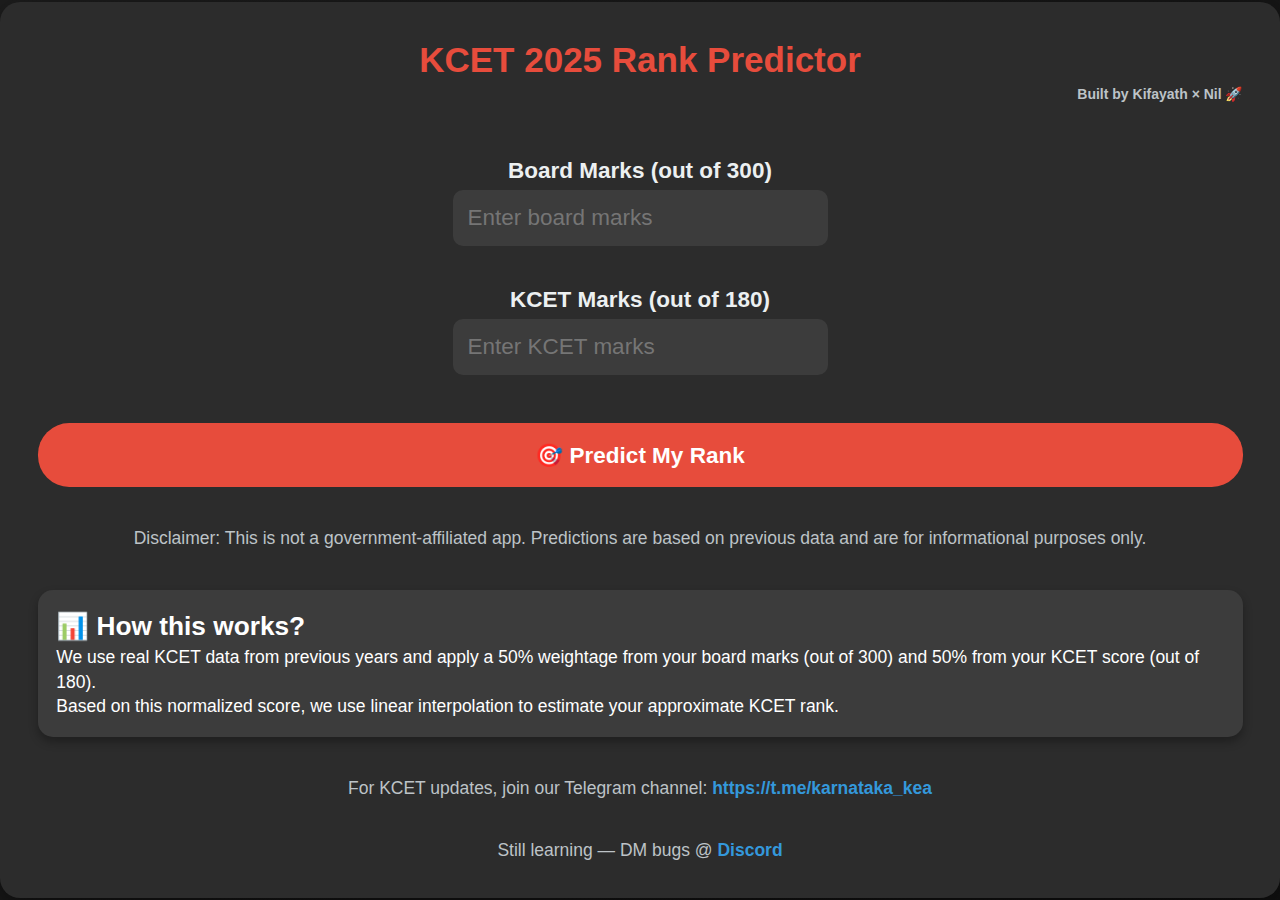
<file: Rank Predictor 2025/index.html>
<!DOCTYPE html>
<html lang="en">
<head>
  <meta charset="UTF-8" />
  <meta name="viewport" content="width=device-width, initial-scale=1.0" />
  <title>KCET 2025 Rank Predictor</title>
  <link rel="stylesheet" href="style.css" />
  <link rel="icon" href="https://cdn-icons-png.flaticon.com/512/2601/2601125.png" />
</head>
<body>
  <div class="container">
    <div class="header">
      <h1>KCET 2025 Rank Predictor</h1>
      <p class="credit">Built by Kifayath × Nil 🚀</p>
    </div>

    <div class="input-group">
      <label for="boardMarks">Board Marks (out of 300)</label>
      <input type="number" id="boardMarks" placeholder="Enter board marks" />
    </div>

    <div class="input-group">
      <label for="kcetMarks">KCET Marks (out of 180)</label>
      <input type="number" id="kcetMarks" placeholder="Enter KCET marks" />
    </div>

    <button id="predictBtn">🎯 Predict My Rank</button>
    <div id="popup" class="popup"></div>
    <div id="rankBox" class="rank-box" style="display: none;"></div>

    <p class="disclaimer">
      Disclaimer: This is not a government-affiliated app. Predictions are based on previous data and are for informational purposes only.
    </p>

    <div class="how-box">
      <h2>📊 How this works?</h2>
      <p>
        We use real KCET data from previous years and apply a 50% weightage from your board marks (out of 300) and 50% from your KCET score (out of 180).
      </p>
      <p>
        Based on this normalized score, we use linear interpolation to estimate your approximate KCET rank.
      </p>
    </div>

    <p class="tele-link">
      For KCET updates, join our Telegram channel: 
      <a href="https://t.me/karnataka_kea" target="_blank">https://t.me/karnataka_kea</a>
    </p>

    <p class="footer">
      Still learning — DM bugs @ 
      <a href="https://discord.gg/HvFBDYUG" target="_blank">Discord</a>
    </p>
  </div>
  <script src="predictor_script.js"></script>
</body>
</html>
</file>
<file: Rank Predictor 2025/style.css>
* {
  margin: 0;
  padding: 0;
  box-sizing: border-box;
  font-family: 'Poppins', sans-serif;
}

body {
  background: linear-gradient(135deg, #1e1e1e, #121212);
  min-height: 100vh;
  display: flex;
  align-items: center;
  justify-content: center;
  color: #ffffff;
  padding: 0;
}

.container {
  background: #2c2c2c;
  border-radius: 20px;
  padding: 37.5px;
  width: calc(100% + 1mm);
  max-width: 501.25mm;
  height: calc(100vh - 1mm);
  box-shadow: 0 10px 40px rgba(0, 0, 0, 0.6);
  text-align: center;
  overflow-y: auto;
  position: relative;
  display: flex;
  flex-direction: column;
  justify-content: space-between;
}

.header {
  margin-bottom: 15px;
  text-align: center;
  position: relative;
}

h1 {
  font-size: 35px;
  font-weight: 800;
  color: #e74c3c;
  margin: 0;
  text-align: center;
  white-space: normal;
  line-height: 1.2;
}

.credit {
  font-size: 14px; /* Small size */
  font-weight: bold; /* Bold letters */
  font-family: Arial, sans-serif; /* Arial font */
  color: #bdc3c7; /* Subtle color */
  text-align: right; /* Align to the right */
  margin-top: 5px;
}

.input-group {
  margin-top: 15px;
  text-align: center;
}

label {
  display: block;
  margin-bottom: 6px;
  font-weight: 800;
  font-size: 22.5px;
  color: #ecf0f1;
  text-align: center;
}

input {
  width: 100%;
  max-width: 375px;
  margin: 0 auto;
  padding: 15px;
  border: none;
  border-radius: 10px;
  outline: none;
  font-size: 22.5px;
  background: #3c3c3c;
  color: #ffffff;
  transition: box-shadow 0.3s ease;
}

input:focus {
  box-shadow: 0 0 10px rgba(231, 76, 60, 0.8);
}

button {
  margin-top: 22.5px;
  background-color: #e74c3c;
  color: #ffffff;
  border: none;
  padding: 18.75px 37.5px;
  border-radius: 31.25px;
  font-size: 22.5px;
  font-weight: 600;
  cursor: pointer;
  transition: background 0.3s ease, transform 0.2s ease;
}

button:hover {
  background-color: #c0392b;
  transform: scale(1.05);
}

.popup {
  display: none;
  position: fixed;
  top: 50%;
  left: 50%;
  transform: translate(-50%, -50%);
  background: #2c2c2c;
  color: #e74c3c;
  padding: 25px;
  border-radius: 15px;
  font-size: 22.5px;
  font-weight: bold;
  text-align: center;
  box-shadow: 0 5px 10px rgba(0, 0, 0, 0.3);
  z-index: 1000;
}

.rank-box {
  margin-top: 15px;
  background: #3c3c3c;
  padding: 25px;
  border-radius: 15px;
  font-size: 22.5px;
  font-weight: bold;
  color: #ffffff;
  box-shadow: 0 5px 10px rgba(0, 0, 0, 0.3);
  text-align: center;
  line-height: 1.5;
}

.loading {
  font-size: 22.5px;
  font-weight: bold;
  color: #ffffff;
  animation: fadeInOut 1.5s ease-in-out infinite;
}

.disclaimer {
  margin-top: 15px;
  font-size: 17.5px;
  color: #bdc3c7;
  text-align: center;
}

.how-box {
  margin-top: 15px;
  background: #3c3c3c;
  padding: 18.75px;
  border-radius: 15px;
  color: #ffffff;
  font-size: 17.5px;
  text-align: left;
  box-shadow: 0 5px 10px rgba(0, 0, 0, 0.3);
  line-height: 1.4;
}

.footer {
  margin-top: 15px;
  font-size: 17.5px;
  color: #bdc3c7;
  text-align: center;
}

.footer a {
  color: #3498db;
  text-decoration: none;
  font-weight: bold;
}

.footer a:hover {
  text-decoration: underline;
}

.tele-link {
  margin-top: 15px;
  font-size: 17.5px;
  color: #bdc3c7;
  text-align: center;
}

.tele-link a {
  color: #3498db;
  text-decoration: none;
  font-weight: bold;
}

.tele-link a:hover {
  text-decoration: underline;
}

@media (max-width: 768px) {
  h1 {
      font-size: 30px;
  }

  label {
      font-size: 20px;
  }

  button {
      font-size: 20px;
  }

  .container {
      padding: 25px;
  }
}
</file>
